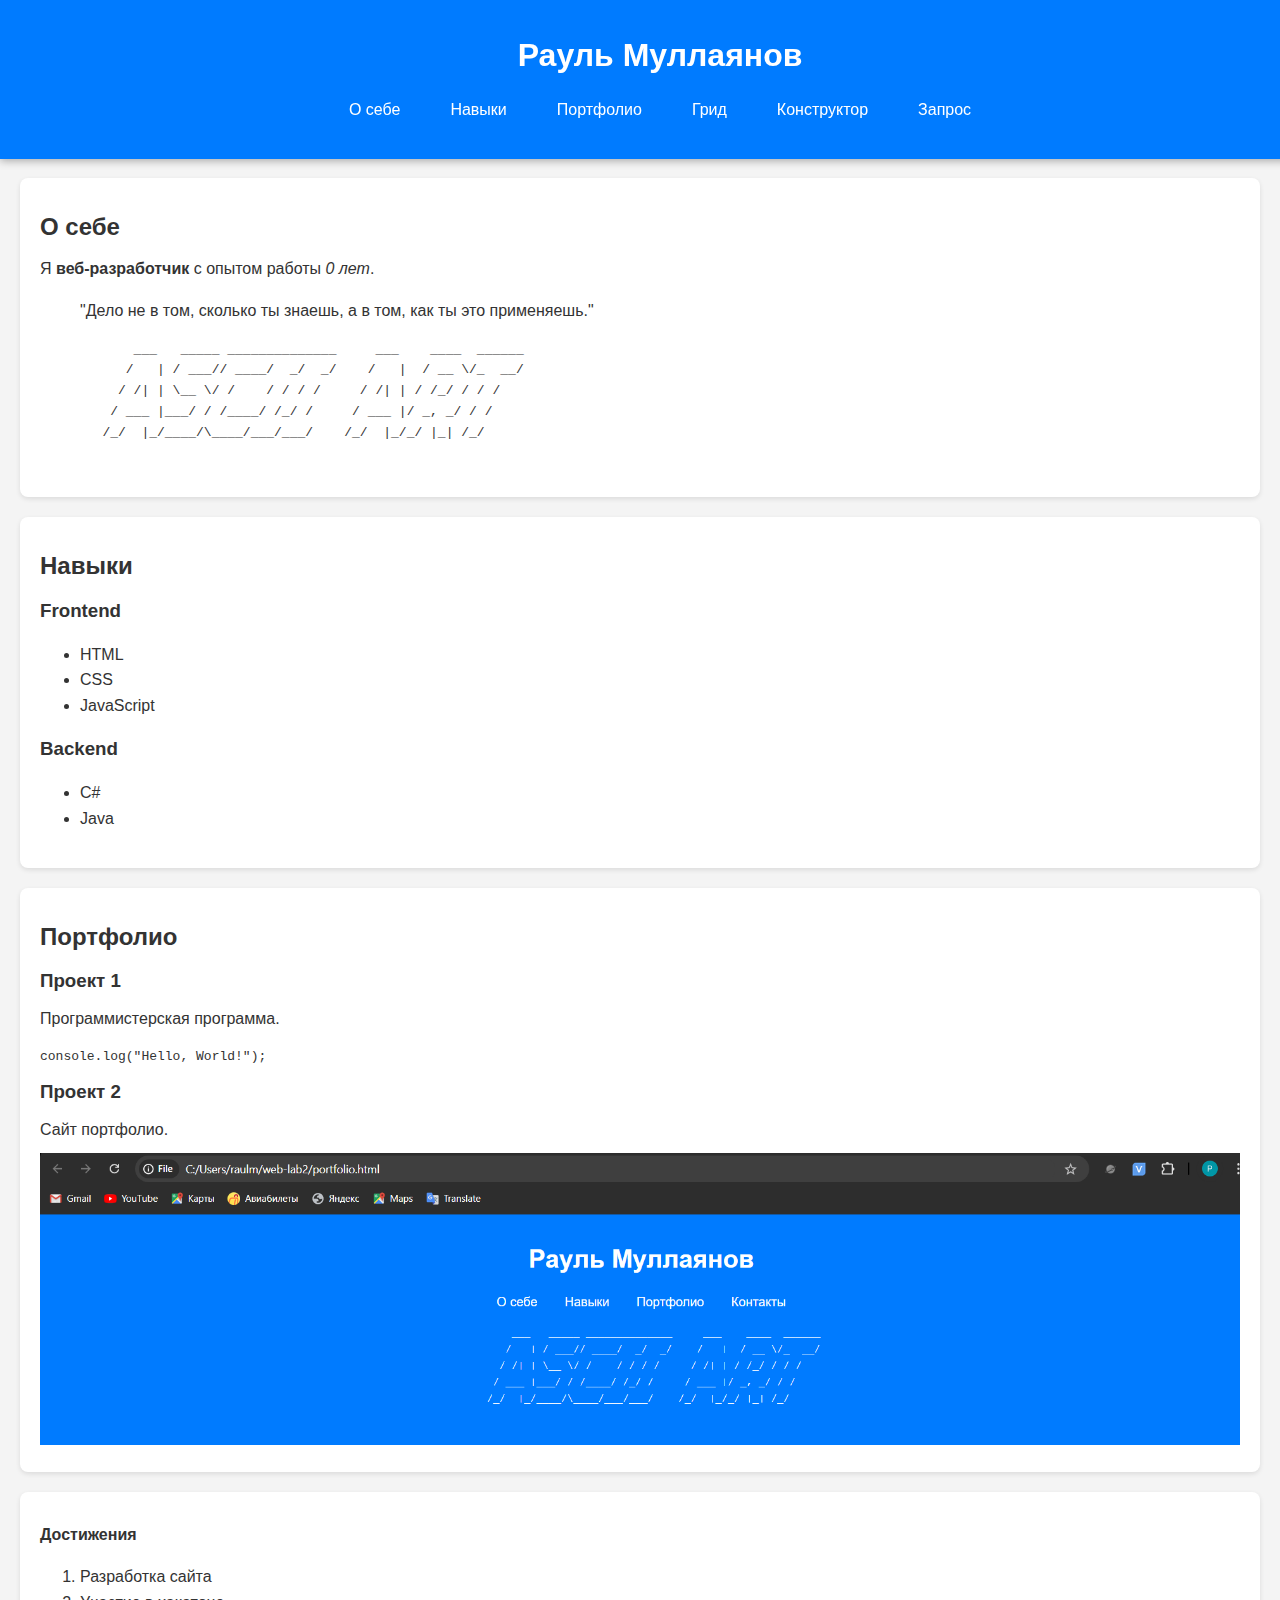
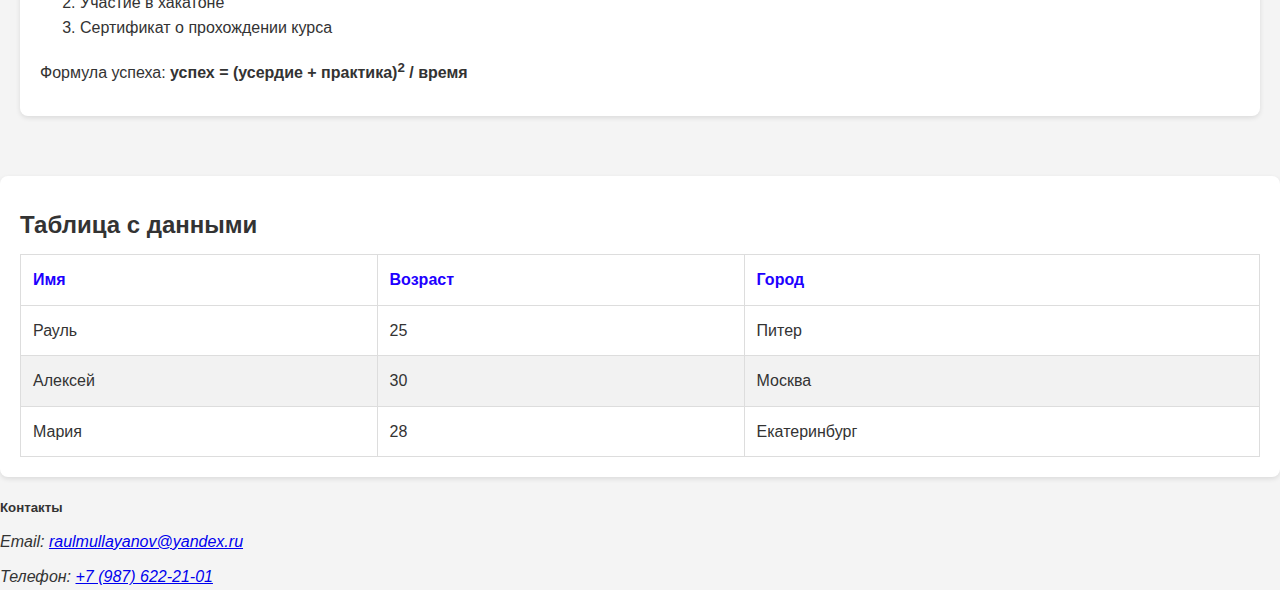
<file: index.html>
<!DOCTYPE html>
<html lang="ru">
<head>
    <meta charset="UTF-8">
    <meta name="description" content="Резюме и портфолио разработчика">
    <meta name="keywords" content="резюме, портфолио, разработчик, веб-разработка">
    <meta name="viewport" content="width=device-width, initial-scale=1.0">
    <title>Резюме - Портфолио</title>
    <link rel="stylesheet" href="styles.css">
</head>
<body>

<header>
    <h1>Рауль Муллаянов</h1>
    <nav>
        <ul>
            <li><a href="about.html">О себе</a></li>
            <li><a href="skills.html">Навыки</a></li>
            <li><a href="portfolio.html">Портфолио</a></li>
            <li><a href="grid.html">Грид</a></li>
            <li><a href="constructor.html">Конструктор</a></li>
            <li><a href="fetch.html">Запрос</a></li>
        </ul>
    </nav>
</header>

<main>

    <section id="about">
        <h2>О себе</h2>
        <p>Я <strong>веб-разработчик</strong> с опытом работы <em>0 лет</em>.</p>
        <blockquote>
            "Дело не в том, сколько ты знаешь, а в том, как ты это применяешь."
        </blockquote>
        <pre>
            ___   _____ ______________     ___    ____  ______
           /   | / ___// ____/  _/  _/    /   |  / __ \/_  __/
          / /| | \__ \/ /    / / / /     / /| | / /_/ / / /   
         / ___ |___/ / /____/ /_/ /     / ___ |/ _, _/ / /    
        /_/  |_/____/\____/___/___/    /_/  |_/_/ |_| /_/     
        </pre>
    </section>

    <section id="skills">
        <h2>Навыки</h2>
        <h3>Frontend</h3>
        <ul>
            <li>HTML</li>
            <li>CSS</li>
            <li>JavaScript</li>
        </ul>
        <h3>Backend</h3>
        <ul>
            <li>C#</li>
            <li>Java</li>
        </ul>
    </section>

    <section id="portfolio">
        <h2>Портфолио</h2>
        <article>
            <h3>Проект 1</h3>
            <p>Программистерская программа.</p>
            <code>
                console.log("Hello, World!");
            </code>
        </article>
        <article>
            <h3>Проект 2</h3>
            <p>Сайт портфолио.</p>
            <img class="project_img" src="img/project2.jpg" alt="project2">
        </article>
    </section>

    <aside>
        <h4>Достижения</h4>
        <ol>
            <li>Разработка сайта</li>
            <li>Участие в хакатоне</li>
            <li>Сертификат о прохождении курса</li>
        </ol>
        
        <p>Формула успеха: <strong>успех = (усердие + практика)<sup>2</sup> / время</strong></p>
    </aside>
    
</main>

<section id="table">
    <h2>Таблица с данными</h2>
    <div class="table-container">
        <table>
            <thead>
                <tr>
                    <th>Имя</th>
                    <th>Возраст</th>
                    <th>Город</th>
                </tr>
            </thead>
            <tbody>
                <tr>
                    <td>Рауль</td>
                    <td>25</td>
                    <td>Питер</td>
                </tr>
                <tr>
                    <td>Алексей</td>
                    <td>30</td>
                    <td>Москва</td>
                </tr>
                <tr>
                    <td>Мария</td>
                    <td>28</td>
                    <td>Екатеринбург</td>
                </tr>
            </tbody>
        </table>
    </div>
</section>

<footer>
    <h5>Контакты</h5>
    <address>
        <p>Email: <a href="mailto:raulmullayanov@yandex.ru">raulmullayanov@yandex.ru</a></p>
        <p>Телефон: <a href="tel:+79876222101">+7 (987) 622-21-01</a></p>
    </address>
</footer>

</body>
</html>
</file>
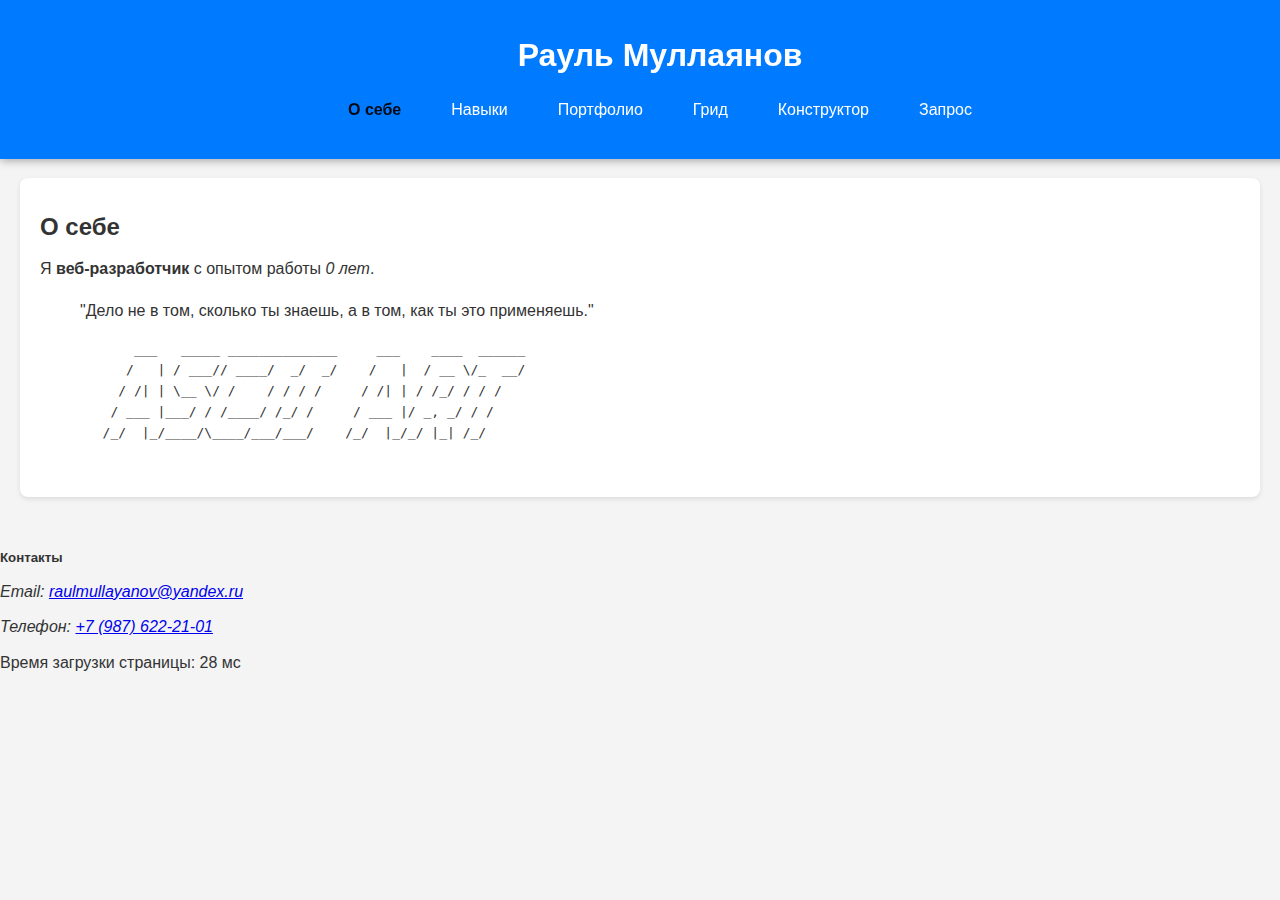
<file: about.html>
<!DOCTYPE html>
<html lang="ru">
<head>
    <meta charset="UTF-8">
    <meta name="description" content="О себе - Портфолио разработчика">
    <meta name="keywords" content="о себе, портфолио, разработчик, веб-разработка">
    <meta name="viewport" content="width=device-width, initial-scale=1.0">
    <title>О себе - Портфолио</title>
    <link rel="stylesheet" href="styles.css">
    <script src="scripts/stats.js" defer></script>
</head>
<body>

<header>
    <h1>Рауль Муллаянов</h1>
    <nav>
        <ul>
            <li><a href="about.html">О себе</a></li>
            <li><a href="skills.html">Навыки</a></li>
            <li><a href="portfolio.html">Портфолио</a></li>
            <li><a href="grid.html">Грид</a></li>
            <li><a href="constructor.html">Конструктор</a></li>
            <li><a href="fetch.html">Запрос</a></li>
        </ul>
    </nav>
</header>

<main>
    <section id="about">
        <h2>О себе</h2>
        <p>Я <strong>веб-разработчик</strong> с опытом работы <em>0 лет</em>.</p>
        <blockquote>
            "Дело не в том, сколько ты знаешь, а в том, как ты это применяешь."
        </blockquote>
        <pre>
            ___   _____ ______________     ___    ____  ______
           /   | / ___// ____/  _/  _/    /   |  / __ \/_  __/
          / /| | \__ \/ /    / / / /     / /| | / /_/ / / /   
         / ___ |___/ / /____/ /_/ /     / ___ |/ _, _/ / /    
        /_/  |_/____/\____/___/___/    /_/  |_/_/ |_| /_/     
        </pre>
    </section>
</main>

<footer>
    <h5>Контакты</h5>
    <address>
        <p>Email: <a href="mailto:raulmullayanov@yandex.ru">raulmullayanov@yandex.ru</a></p>
        <p>Телефон: <a href="tel:+79876222101">+7 (987) 622-21-01</a></p>
    </address>
    <div id="load-time"></div>
</footer>

</body>
</html>
</file>
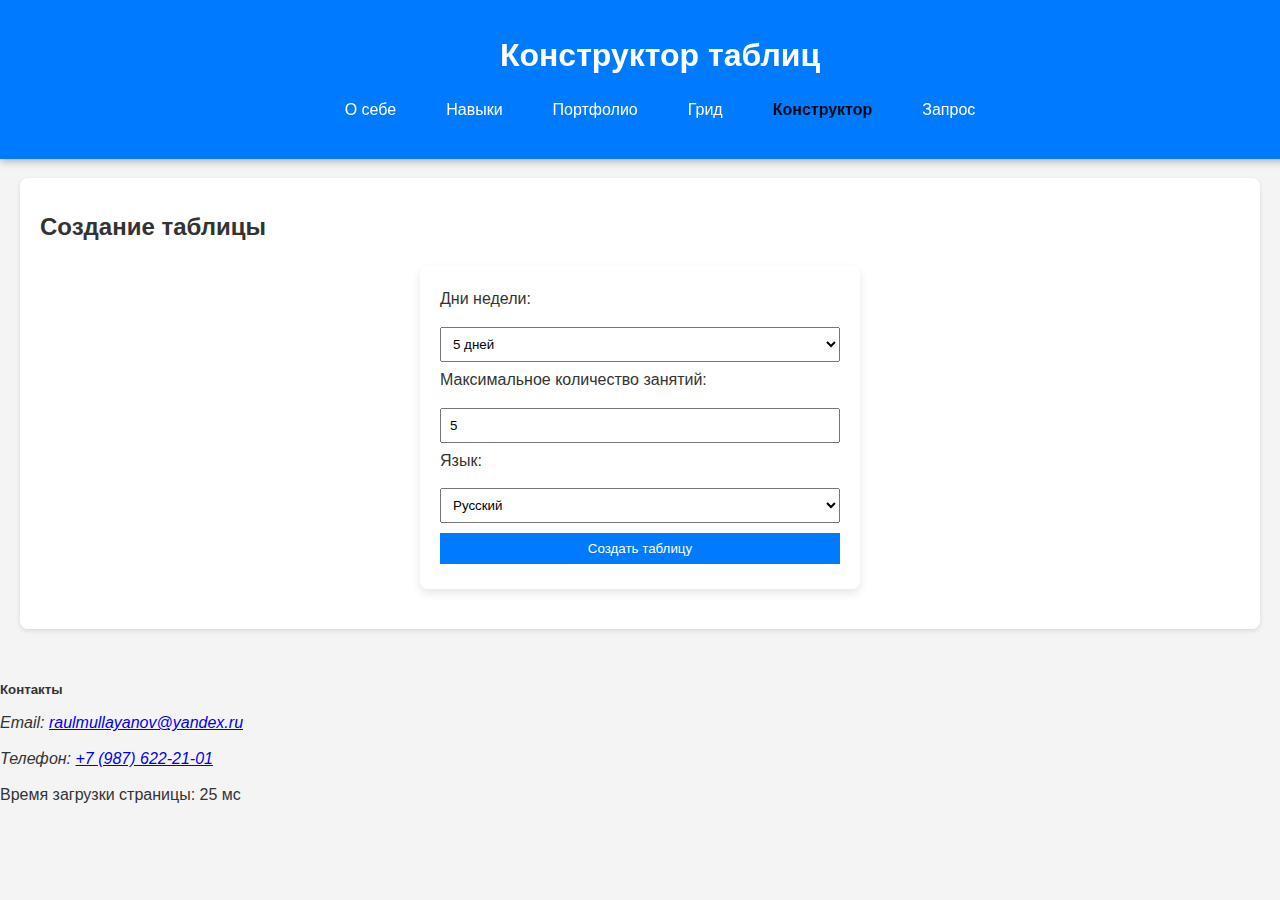
<file: constructor.html>
<!DOCTYPE html>
<html lang="ru">
<head>
    <meta charset="UTF-8">
    <meta name="viewport" content="width=device-width, initial-scale=1.0">
    <meta name="description" content="Конструктор таблиц">
    <meta name="keywords" content="конструктор, таблица, расписание, локальное хранилище">
    <title>Конструктор таблиц</title>
    <link rel="stylesheet" href="styles.css">
    <script src="scripts/stats.js" defer></script>
    <script src="scripts/constructor.js" defer></script>
</head>
<body>

<header>
    <h1>Конструктор таблиц</h1>
    <nav>
        <ul>
            <li><a href="about.html">О себе</a></li>
            <li><a href="skills.html">Навыки</a></li>
            <li><a href="portfolio.html">Портфолио</a></li>
            <li><a href="grid.html">Грид</a></li>
            <li><a href="constructor.html">Конструктор</a></li>
            <li><a href="fetch.html">Запрос</a></li>
        </ul>
    </nav>
</header>

<main>
    <section id="constructor">
        <h2>Создание таблицы</h2>
        <form id="tableForm">
            <label for="days">Дни недели:</label>
            <select id="days" name="days">
                <option value="5">5 дней</option>
                <option value="6">6 дней</option>
            </select>

            <label for="maxLessons">Максимальное количество занятий:</label>
            <input type="number" id="maxLessons" name="maxLessons" min="1" max="10" value="5">

            <label for="language">Язык:</label>
            <select id="language" name="language">
                <option value="ru">Русский</option>
                <option value="en">English</option>
            </select>

            <button type="submit">Создать таблицу</button>
        </form>

        <div id="resultContainer"></div>

    </section>
</main>

<footer>
    <h5>Контакты</h5>
    <address>
        <p>Email: <a href="mailto:raulmullayanov@yandex.ru">raulmullayanov@yandex.ru</a></p>
        <p>Телефон: <a href="tel:+79876222101">+7 (987) 622-21-01</a></p>
    </address>
    <div id="load-time"></div>
</footer>

</body>
</html>
</file>
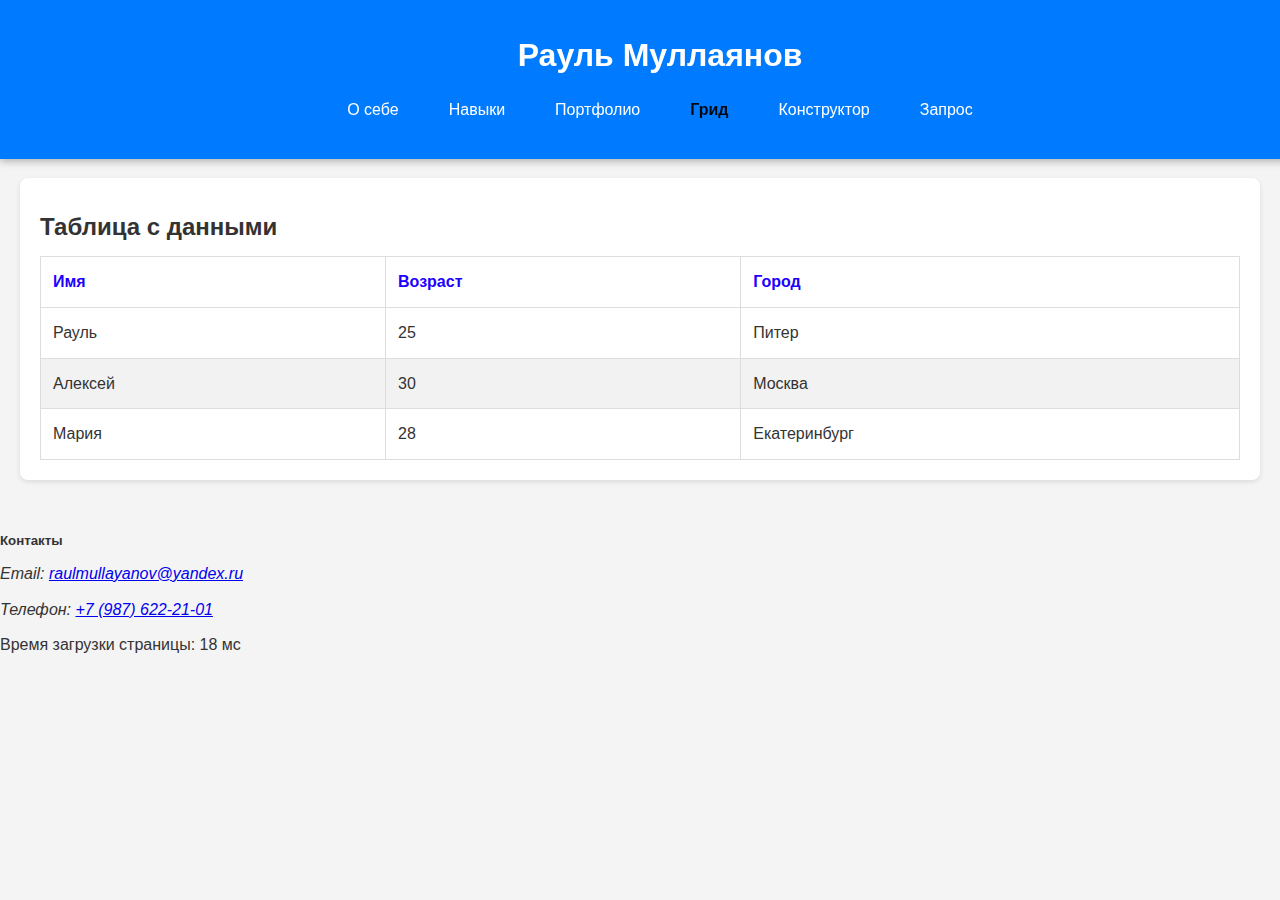
<file: grid.html>
<!DOCTYPE html>
<html lang="ru">
<head>
    <meta charset="UTF-8">
    <meta name="description" content="О себе - Портфолио разработчика">
    <meta name="keywords" content="о себе, портфолио, разработчик, веб-разработка">
    <meta name="viewport" content="width=device-width, initial-scale=1.0">
    <title>О себе - Портфолио</title>
    <link rel="stylesheet" href="styles.css">
    <script src="scripts/stats.js" defer></script>
</head>
<body>

<header>
    <h1>Рауль Муллаянов</h1>
    <nav>
        <ul>
            <li><a href="about.html">О себе</a></li>
            <li><a href="skills.html">Навыки</a></li>
            <li><a href="portfolio.html">Портфолио</a></li>
            <li><a href="grid.html">Грид</a></li>
            <li><a href="constructor.html">Конструктор</a></li>
            <li><a href="fetch.html">Запрос</a></li>
        </ul>
    </nav>
</header>

<main>
    <section id="table">
        <h2>Таблица с данными</h2>
        <div class="table-container">
            <table>
                <thead>
                    <tr>
                        <th>Имя</th>
                        <th>Возраст</th>
                        <th>Город</th>
                    </tr>
                </thead>
                <tbody>
                    <tr>
                        <td>Рауль</td>
                        <td>25</td>
                        <td>Питер</td>
                    </tr>
                    <tr>
                        <td>Алексей</td>
                        <td>30</td>
                        <td>Москва</td>
                    </tr>
                    <tr>
                        <td>Мария</td>
                        <td>28</td>
                        <td>Екатеринбург</td>
                    </tr>
                </tbody>
            </table>
        </div>
    </section>
</main>

<footer>
    <h5>Контакты</h5>
    <address>
        <p>Email: <a href="mailto:raulmullayanov@yandex.ru">raulmullayanov@yandex.ru</a></p>
        <p>Телефон: <a href="tel:+79876222101">+7 (987) 622-21-01</a></p>
    </address>
    <div id="load-time"></div>
</footer>

</body>
</html>
</file>
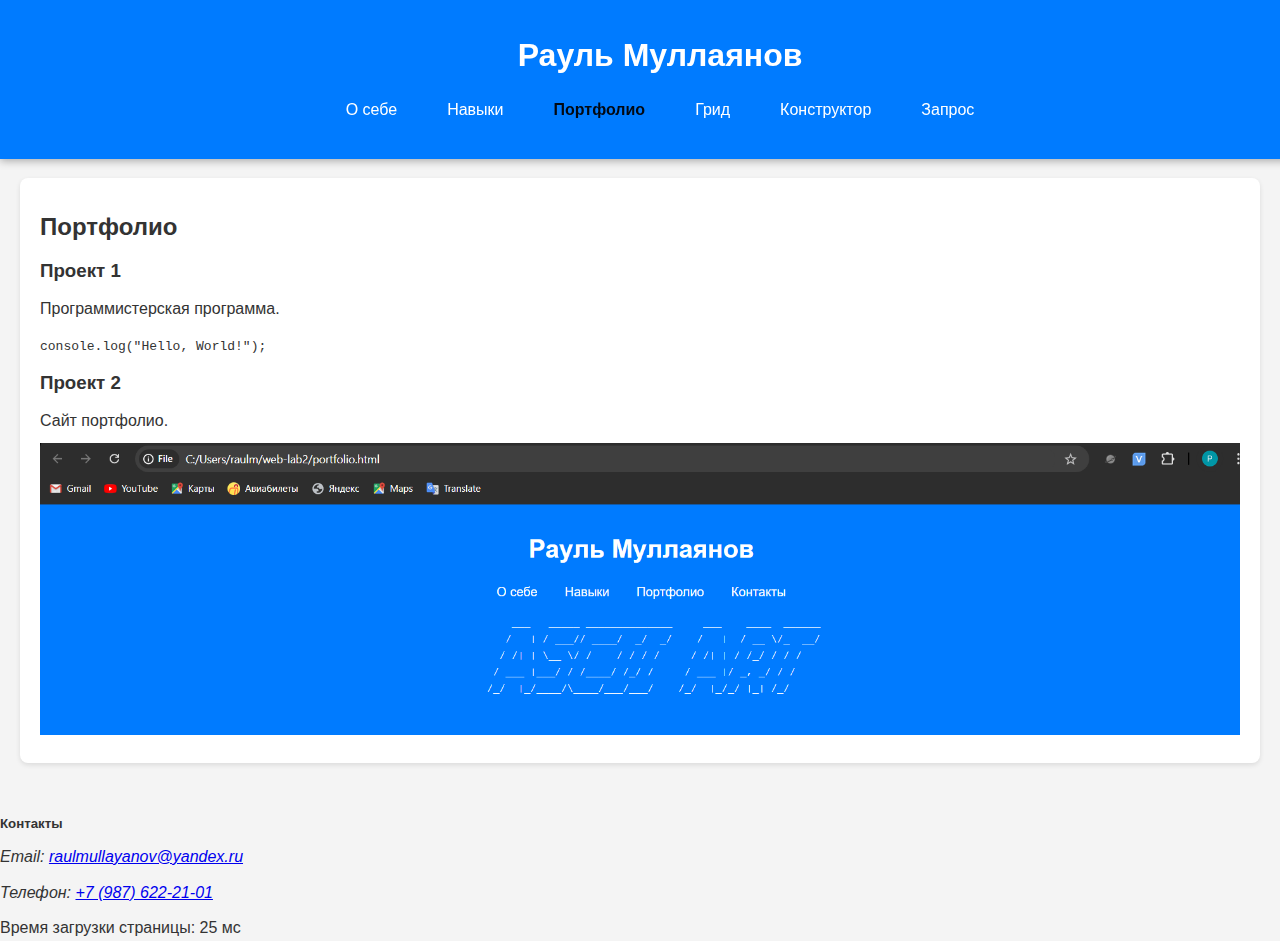
<file: portfolio.html>
<!DOCTYPE html>
<html lang="ru">
<head>
    <meta charset="UTF-8">
    <meta name="description" content="О себе - Портфолио разработчика">
    <meta name="keywords" content="о себе, портфолио, разработчик, веб-разработка">
    <meta name="viewport" content="width=device-width, initial-scale=1.0">
    <title>О себе - Портфолио</title>
    <link rel="stylesheet" href="styles.css">
    <script src="scripts/stats.js" defer></script>
</head>
<body>

<header>
    <h1>Рауль Муллаянов</h1>
    <nav>
        <ul>
            <li><a href="about.html">О себе</a></li>
            <li><a href="skills.html">Навыки</a></li>
            <li><a href="portfolio.html">Портфолио</a></li>
            <li><a href="grid.html">Грид</a></li>
            <li><a href="constructor.html">Конструктор</a></li>
            <li><a href="fetch.html">Запрос</a></li>
        </ul>
    </nav>
</header>

<main>
    <section id="portfolio">
        <h2>Портфолио</h2>
        <article>
            <h3>Проект 1</h3>
            <p>Программистерская программа.</p>
            <code>
                console.log("Hello, World!");
            </code>
        </article>
        <article>
            <h3>Проект 2</h3>
            <p>Сайт портфолио.</p>
            <img class="project_img" src="img/project2.jpg" alt="project2">
        </article>
    </section>
</main>

<footer>
    <h5>Контакты</h5>
    <address>
        <p>Email: <a href="mailto:raulmullayanov@yandex.ru">raulmullayanov@yandex.ru</a></p>
        <p>Телефон: <a href="tel:+79876222101">+7 (987) 622-21-01</a></p>
    </address>
    <div id="load-time"></div>
</footer>

</body>
</html>
</file>
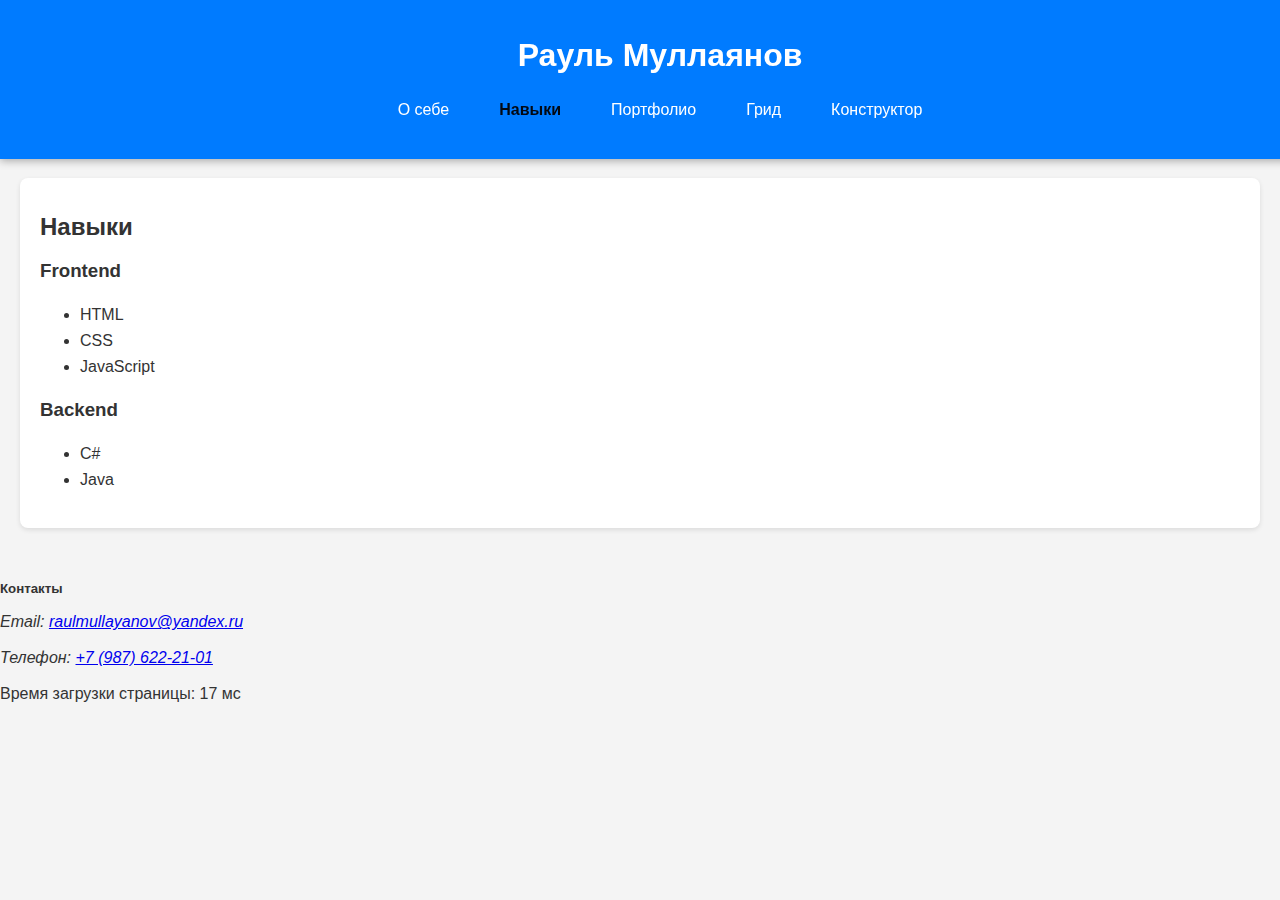
<file: skills.html>
<!DOCTYPE html>
<html lang="ru">
<head>
    <meta charset="UTF-8">
    <meta name="description" content="О себе - Портфолио разработчика">
    <meta name="keywords" content="о себе, портфолио, разработчик, веб-разработка">
    <meta name="viewport" content="width=device-width, initial-scale=1.0">
    <title>О себе - Портфолио</title>
    <link rel="stylesheet" href="styles.css">
    <script src="scripts/stats.js" defer></script>
</head>
<body>

<header>
    <h1>Рауль Муллаянов</h1>
    <nav>
        <ul>
            <li><a href="about.html">О себе</a></li>
            <li><a href="skills.html">Навыки</a></li>
            <li><a href="portfolio.html">Портфолио</a></li>
            <li><a href="grid.html">Грид</a></li>
            <li><a href="constructor.html">Конструктор</a></li>
        </ul>
    </nav>
</header>

<main>
    <section id="skills">
        <h2>Навыки</h2>
        <h3>Frontend</h3>
        <ul>
            <li>HTML</li>
            <li>CSS</li>
            <li>JavaScript</li>
        </ul>
        <h3>Backend</h3>
        <ul>
            <li>C#</li>
            <li>Java</li>
        </ul>
    </section>
</main>

<footer>
    <h5>Контакты</h5>
    <address>
        <p>Email: <a href="mailto:raulmullayanov@yandex.ru">raulmullayanov@yandex.ru</a></p>
        <p>Телефон: <a href="tel:+79876222101">+7 (987) 622-21-01</a></p>
    </address>
    <div id="load-time"></div>
</footer>

</body>
</html>
</file>
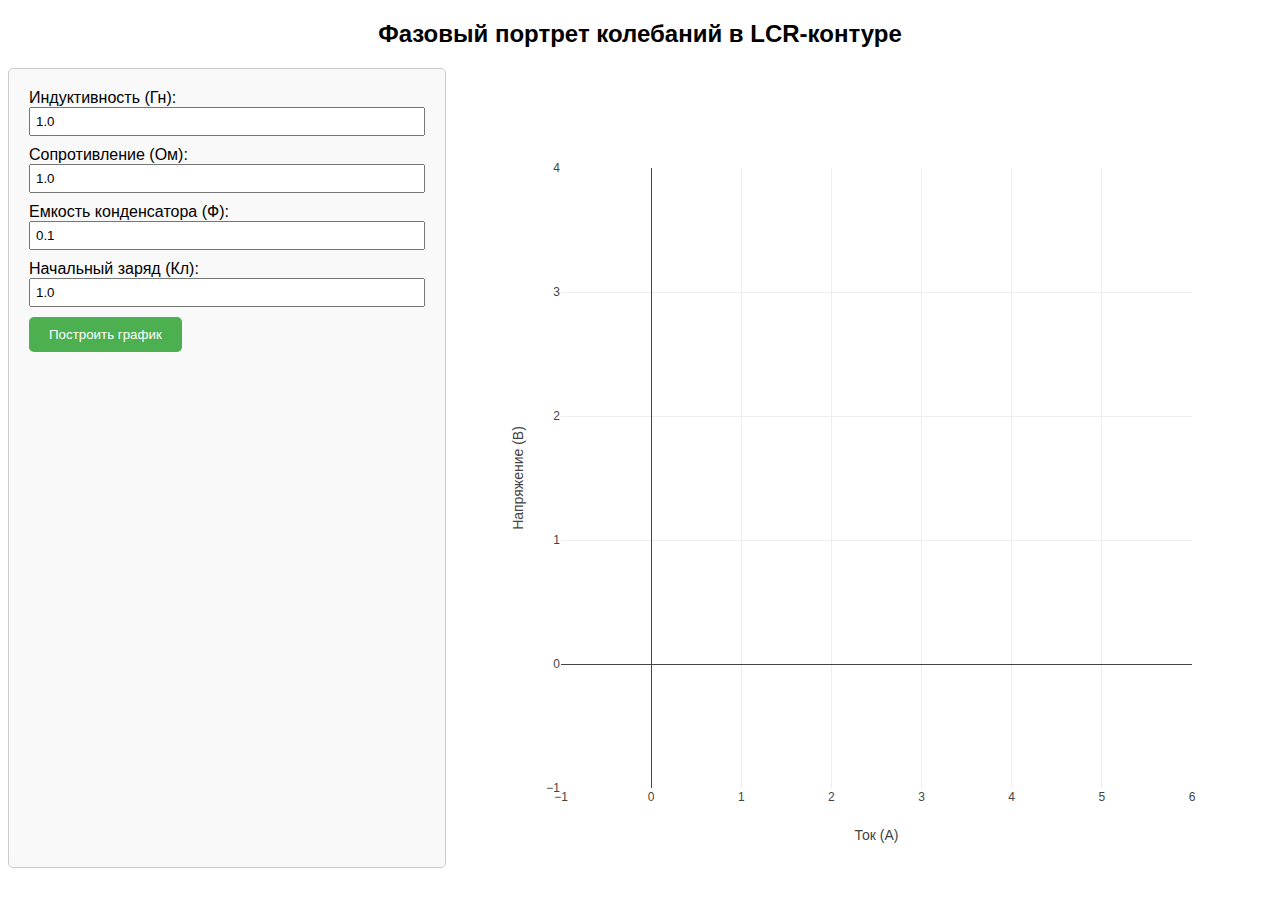
<file: tal6.html>
<!DOCTYPE html>
<html lang="ru">
<head>
    <meta charset="UTF-8">
    <script src="https://cdn.plot.ly/plotly-latest.min.js"></script>
    <style>
        body {
            font-family: Arial, sans-serif;
        }

        h2 {
            text-align: center;
        }

        #container {
            display: flex;
        }

        #formContainer {
            flex: 1;
            padding: 20px;
            border: 1px solid #ccc;
            border-radius: 5px;
            background-color: #f9f9f9;
            margin-right: 5px;
        }

        #graphContainer {
            flex: 2;
            margin-left: 30px;
        }

        form {
            text-align: left;
        }

        input[type="number"] {
            padding: 5px;
            margin-bottom: 10px;
            width: 100%;
            box-sizing: border-box;
        }

        input[type="submit"] {
            padding: 10px 20px;
            background-color: #4CAF50;
            color: white;
            border: none;
            border-radius: 5px;
            cursor: pointer;
        }

            input[type="submit"]:hover {
                background-color: #45a049;
            }
    </style>
</head>
<body>

    <!-- Секция заголовка -->
    <h2>Фазовый портрет колебаний в LCR-контуре</h2>

    <div id="container">
        <!-- Форма для ввода параметров -->
        <div id="formContainer">
            <form id="inputForm">
                <label for="inductance">Индуктивность (Гн):</label>
                <input type="number" id="inductance" name="inductance" step="any" value="1.0" required><br>
                <label for="resistance">Сопротивление (Ом):</label>
                <input type="number" id="resistance" name="resistance" step="any" value="1.0" required><br>
                <label for="capacitance">Емкость конденсатора (Ф):</label>
                <input type="number" id="capacitance" name="capacitance" step="any" value="0.1" required><br>
                <label for="initialCharge">Начальный заряд (Кл):</label>
                <input type="number" id="initialCharge" name="initialCharge" step="any" value="1.0" required><br>
                <input type="submit" value="Построить график">
            </form>
        </div>

        <!-- Блок для отображения графика -->
        <div id="graphContainer" style="width:1000px; height:800px;"></div>
    </div>

    <script>
        document.getElementById('inputForm').addEventListener('submit', function (event) {
            event.preventDefault();

            var L = parseFloat(document.getElementById('inductance').value);
            var R = parseFloat(document.getElementById('resistance').value);
            var C = parseFloat(document.getElementById('capacitance').value);
            var q0 = parseFloat(document.getElementById('initialCharge').value);

            drawPhasePortrait(L, R, C, q0);
        });

        // Инициализируем пустую плоскость для графика
        Plotly.newPlot('graphContainer', [{ x: [], y: [] }], {
            xaxis: { title: 'Ток (А)' },
            yaxis: { title: 'Напряжение (В)' }
        });


        function drawPhasePortrait(L, R, C, q0) {
            var omega0 = Math.sqrt(1 / (L * C));
            var alpha = R / (2 * L);
            var i0 = 0;

            var dt = 0.01;
            var q = q0;
            var i = i0;

            var voltageData = [];
            var currentData = [];

            for (var step = 0; step < 5000; step++) {
                var dq = i * dt;
                var di = (-R * i - q / C) / L * dt;
                q += dq;
                i += di;

                voltageData.push(q / C);
                currentData.push(i);
            }

            var data = [{
                x: currentData,
                y: voltageData,
                mode: 'lines',
                type: 'scatter',
                name: 'Фазовый портрет',
                line: {
                    color: 'green'
                }
                }];

            var layout = {
                xaxis: { title: 'Ток (А)' },
                yaxis: { title: 'Напряжение (В)' },
                hovermode: 'closest'
            };

            Plotly.newPlot('graphContainer', data, layout);
        }
    </script>

</body>
</html>
</file>
<file: styles.css>
html, body {
    width: 100%;
    height: 100%;
    margin: 0;
    padding: 0;
    box-sizing: border-box;
}
header {
    position: fixed;
    top: 0;
    left: 0;
    width: 100%;
}
body {
    font-family: 'Arial', sans-serif;
    background-color: #f4f4f4;
    margin: 0;
    padding: 0;
    color: #333;
    line-height: 1.6;
}

header {
    background: #007BFF;
    color: #fff;
    padding: 20px;
    text-align: center;
    box-shadow: 0 2px 8px rgba(0, 0, 0, 0.3);
    position: fixed;
    top: 0;
    left: 0;
    width: 100%;
    z-index: 1000;
}

main {
    padding: 158px 20px 20px;
}

nav ul {
    list-style: none;
    padding: 0;
    display: flex;
    justify-content: center;
}

nav ul li {
    margin: 0 15px;
}

nav ul li a {
    color: #fff;
    text-decoration: none;
    padding: 10px;
    transition: background-color 0.3s;
}

nav ul li a:hover {
    background-color: #f0f0f0;
}

nav ul li a.active {
    font-weight: bold;
    color: #030912;
}

form {
    margin: 20px 0;
    background-color: #fff;
    padding: 20px;
    border-radius: 8px;
    box-shadow: 0 4px 10px rgba(0, 0, 0, 0.1);
    max-width: 400px;
    margin-left: auto;
    margin-right: auto;
}

form label {
    display: block;
    margin-bottom: 10px;
}

form select, form input, form button {
    padding: 8px;
    margin: 5px 0;
    width: 100%;
    box-sizing: border-box;
}

form button {
    background-color: #007BFF;
    color: white;
    border: none;
    cursor: pointer;
}

form button:hover {
    background-color: #0056b3;
}

#resultContainer {
    margin-top: 20px;
    overflow-x: auto;
}

section, aside {
    background: #fff;
    margin: 20px 0;
    padding: 20px;
    border-radius: 8px;
    box-shadow: 0 2px 5px rgba(0, 0, 0, 0.1);
}

h1, h2, h3, h4, h5 {
    margin: 10px 0;
}

p {
    margin: 10px 0;
}

.table-container {
    display: grid;
    overflow-x: auto;
}

table {
    width: 100%;
    border-collapse: collapse;
}

table, th, td {
    border: 1px solid #ddd;
}

th, td {
    padding: 12px;
    text-align: left;
}

thead {
    background-color: #007BFF;
    color: rgb(30, 0, 255);
}

tr:nth-child(even) {
    background-color: #f2f2f2;
}

tr:nth-child(odd) {
    background-color: #fff;
}

img {
    max-width: 100%;
    height: auto;
}

@media screen and (max-width: 768px) {
    header {
        padding: 10px;
        text-align: center;
    }

    nav ul {
        flex-direction: column;
    }

    nav ul li {
        margin: 10px 0;
    }

    main {
        padding: 158px 20px 20px;
    }

    .table-container {
        display: block;
        overflow-x: scroll;
    }
}

@media screen and (max-width: 480px) {
    .table-container table {
        font-size: 0.9em;
    }

    footer {
        padding: 15px;
        font-size: 0.9em;
    }
}

#preloader {
    margin: 20px auto;
    text-align: center;
    font-size: 18px;
    color: #007BFF;
}

#error-message {
    margin: 20px auto;
    text-align: center;
    font-size: 16px;
    color: red;
}

table {
    width: 100%;
    border-collapse: collapse;
}

table, th, td {
    border: 1px solid #ddd;
}

th, td {
    padding: 12px;
    text-align: left;
}
</file>
